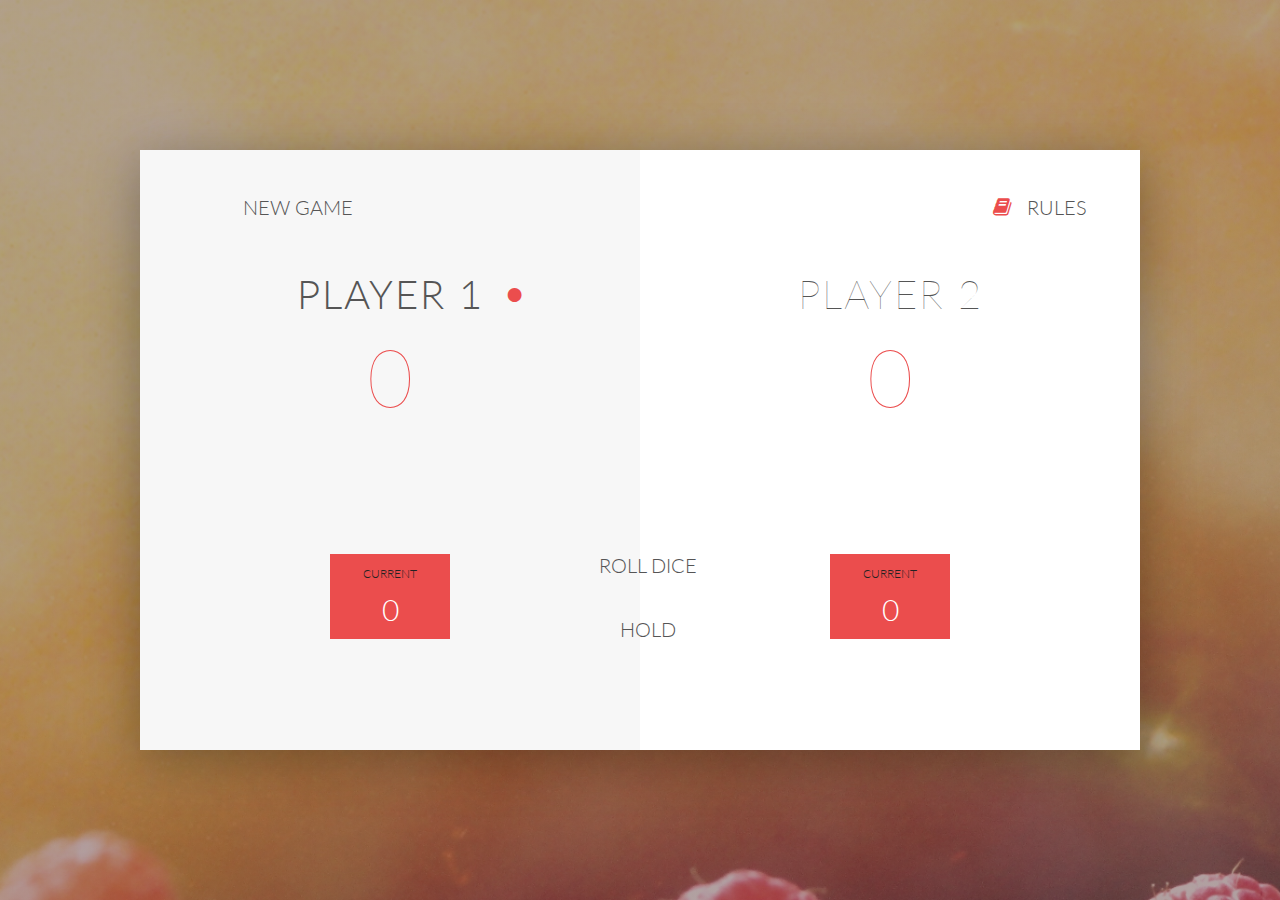
<file: index.html>
<!DOCTYPE html>
<html lang="en">
    <head>
        <meta charset="UTF-8">
        <link rel="stylesheet" href="https://maxcdn.bootstrapcdn.com/font-awesome/4.5.0/css/font-awesome.min.css">
        <link href="https://fonts.googleapis.com/css?family=Lato:100,300,600" rel="stylesheet" type="text/css">
        <link href="http://code.ionicframework.com/ionicons/2.0.1/css/ionicons.min.css" rel="stylesheet" type="text/css">
        <link type="text/css" rel="stylesheet" href="style.css">
        <script src="https://ajax.googleapis.com/ajax/libs/jquery/3.2.0/jquery.min.js"></script>
        <title>Dice Game</title>
    </head>

    <body>
        <div class="wrapper clearfix">
            <div class="player-0-panel active">
                <div class="player-name" id="name-0">Player 1</div>
                <div class="player-score" id="score-0">43</div>
                <div class="player-current-box">
                    <div class="player-current-label">Current</div>
                    <div class="player-current-score" id="current-0">11</div>
                </div>
            </div>

            <div class="player-1-panel">
                <div class="player-name" id="name-1">Player 2</div>
                <div class="player-score" id="score-1">72</div>
                <div class="player-current-box">
                    <div class="player-current-label">Current</div>
                    <div class="player-current-score" id="current-1">0</div>
                </div>
            </div>

            <button class="btn-rules" id="rules"><i class="fa fa-book" aria-hidden="true"></i>RULES</button>
            <button class="btn-new"><i class="ion-ios-plus-outline"></i>New game</button>
            <button class="btn-roll"><i class="ion-ios-loop"></i>Roll dice</button>
            <button class="btn-hold"><i class="ion-ios-download-outline"></i>Hold</button>

            <img src="dice-5.png" alt="Dice" class="dice">
        </div>
        <div class="overlay" id="overlay">
          <i class="fa fa-times" aria-hidden="true" id="close-rules"></i>

          <h2>Game Rules</h2>
          <p>The game has 2 players, playing in rounds.</p>
          <p>In each turn, a player rolls a dice as many times as he wishes. Each result get added to his ROUND score.</p>
          <p>BUT, if the player rolls a 1, all his ROUND score gets lost. After that, it's the next player's turn.</p>
          <p>The player can choose to 'Hold', which means that his ROUND score gets added to his GLOBAL score. After that, it's the next player's turn.</p>
          <p>The first player to reach 50 points on their GLOBAL score wins the game.</p>
        </div>


        <script src="appCourse.js"></script>
        <script src="overlay.js"></script>
    </body>
</html>
</file>
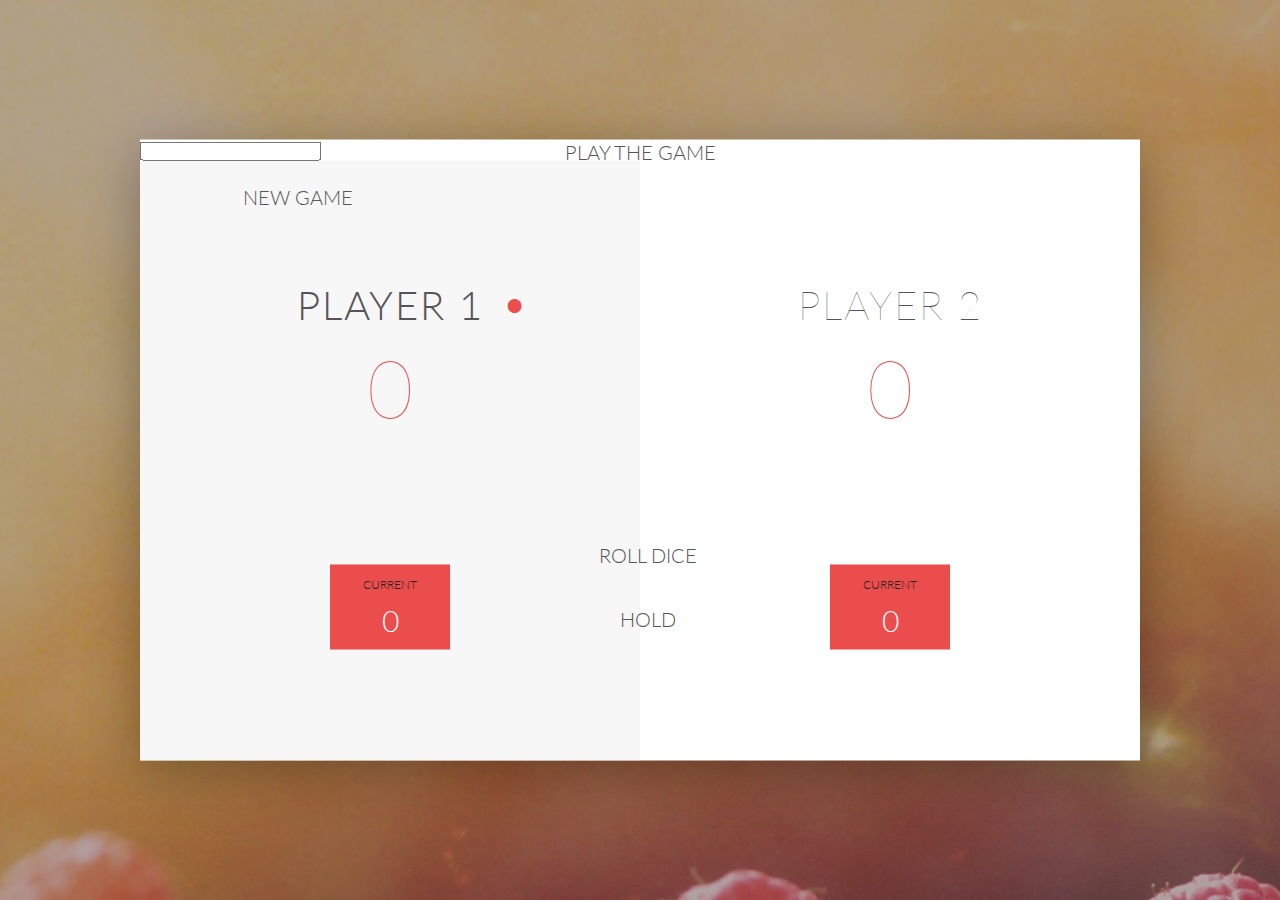
<file: indexCodeChallenge2.html>
<!DOCTYPE html>
<html lang="en">
    <head>
        <meta charset="UTF-8">
        <link href="https://fonts.googleapis.com/css?family=Lato:100,300,600" rel="stylesheet" type="text/css">
        <link href="http://code.ionicframework.com/ionicons/2.0.1/css/ionicons.min.css" rel="stylesheet" type="text/css">
        <link type="text/css" rel="stylesheet" href="style.css">

        <title>Pig Game</title>
    </head>

    <body>
        <div class="wrapper clearfix">
          <div class="">
            <input type="text" name="" value="" id="scoreInput">
            <button type="button" name="button" id="setTopScore">Play the Game</button>
          </div>
            <div class="player-0-panel active">
                <div class="player-name" id="name-0">Player 1</div>
                <div class="player-score" id="score-0">43</div>
                <div class="player-current-box">
                    <div class="player-current-label">Current</div>
                    <div class="player-current-score" id="current-0">11</div>
                </div>
            </div>

            <div class="player-1-panel">
                <div class="player-name" id="name-1">Player 2</div>
                <div class="player-score" id="score-1">72</div>
                <div class="player-current-box">
                    <div class="player-current-label">Current</div>
                    <div class="player-current-score" id="current-1">0</div>
                </div>
            </div>

            <button class="btn-new"><i class="ion-ios-plus-outline"></i>New game</button>
            <button class="btn-roll"><i class="ion-ios-loop"></i>Roll dice</button>
            <button class="btn-hold"><i class="ion-ios-download-outline"></i>Hold</button>

            <img src="dice-5.png" alt="Dice" class="dice">
        </div>

        <script src="appCodeChallenge2.js"></script>
    </body>
</html>
</file>
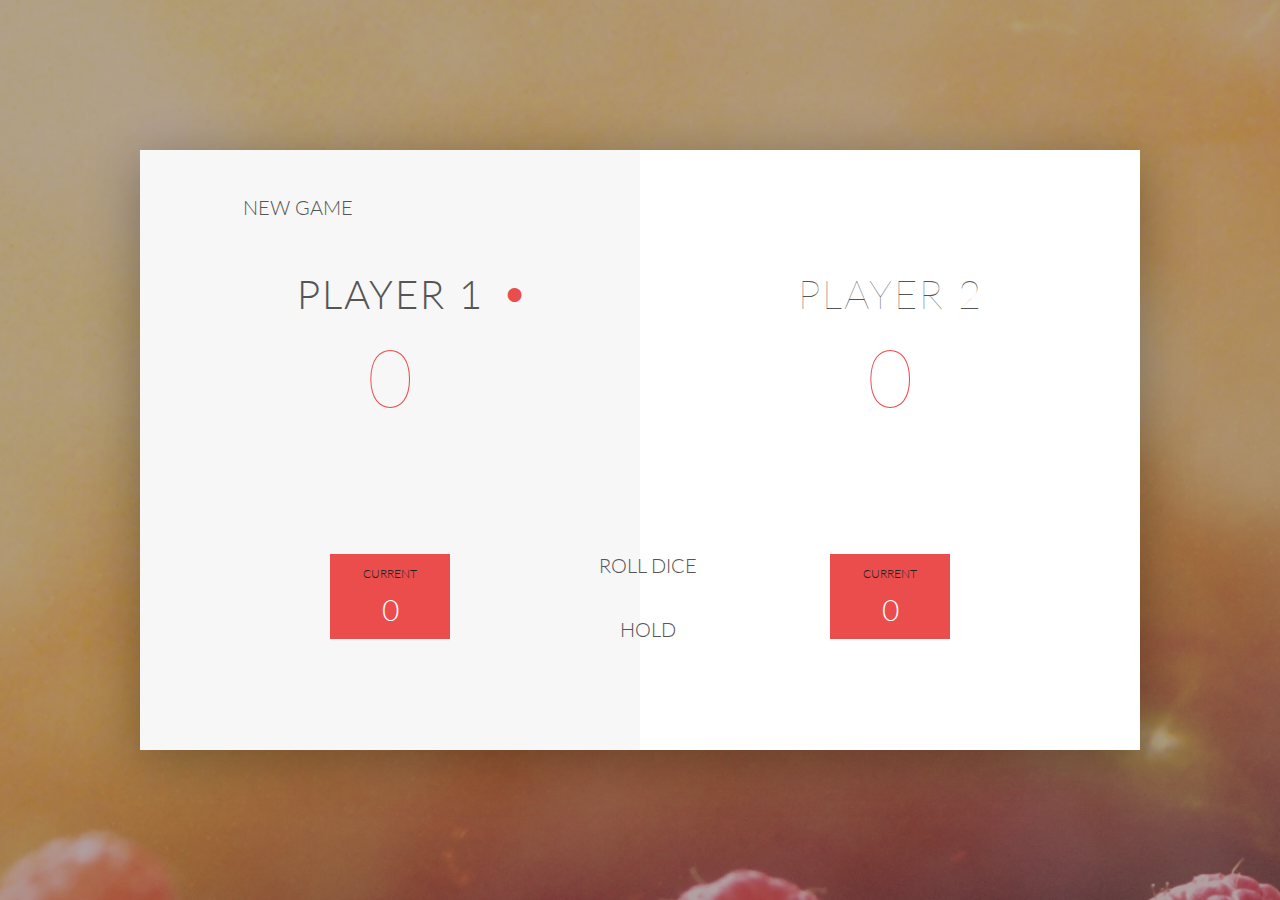
<file: indexCodeChallenge3.html>
<!DOCTYPE html>
<html lang="en">
    <head>
        <meta charset="UTF-8">
        <link href="https://fonts.googleapis.com/css?family=Lato:100,300,600" rel="stylesheet" type="text/css">
        <link href="http://code.ionicframework.com/ionicons/2.0.1/css/ionicons.min.css" rel="stylesheet" type="text/css">
        <link type="text/css" rel="stylesheet" href="style.css">

        <title>Pig Game</title>
    </head>

    <body>
        <div class="wrapper clearfix">
            <div class="player-0-panel active">
                <div class="player-name" id="name-0">Player 1</div>
                <div class="player-score" id="score-0">43</div>
                <div class="player-current-box">
                    <div class="player-current-label">Current</div>
                    <div class="player-current-score" id="current-0">11</div>
                </div>
            </div>

            <div class="player-1-panel">
                <div class="player-name" id="name-1">Player 2</div>
                <div class="player-score" id="score-1">72</div>
                <div class="player-current-box">
                    <div class="player-current-label">Current</div>
                    <div class="player-current-score" id="current-1">0</div>
                </div>
            </div>

            <button class="btn-new"><i class="ion-ios-plus-outline"></i>New game</button>
            <button class="btn-roll"><i class="ion-ios-loop"></i>Roll dice</button>
            <button class="btn-hold"><i class="ion-ios-download-outline"></i>Hold</button>

            <img src="dice-5.png" alt="Dice" class="dice">
            <img src="dice-6.png" alt="Dice" class="dice2">
        </div>

        <script src="appCodeChallenge3.js"></script>
    </body>
</html>
</file>
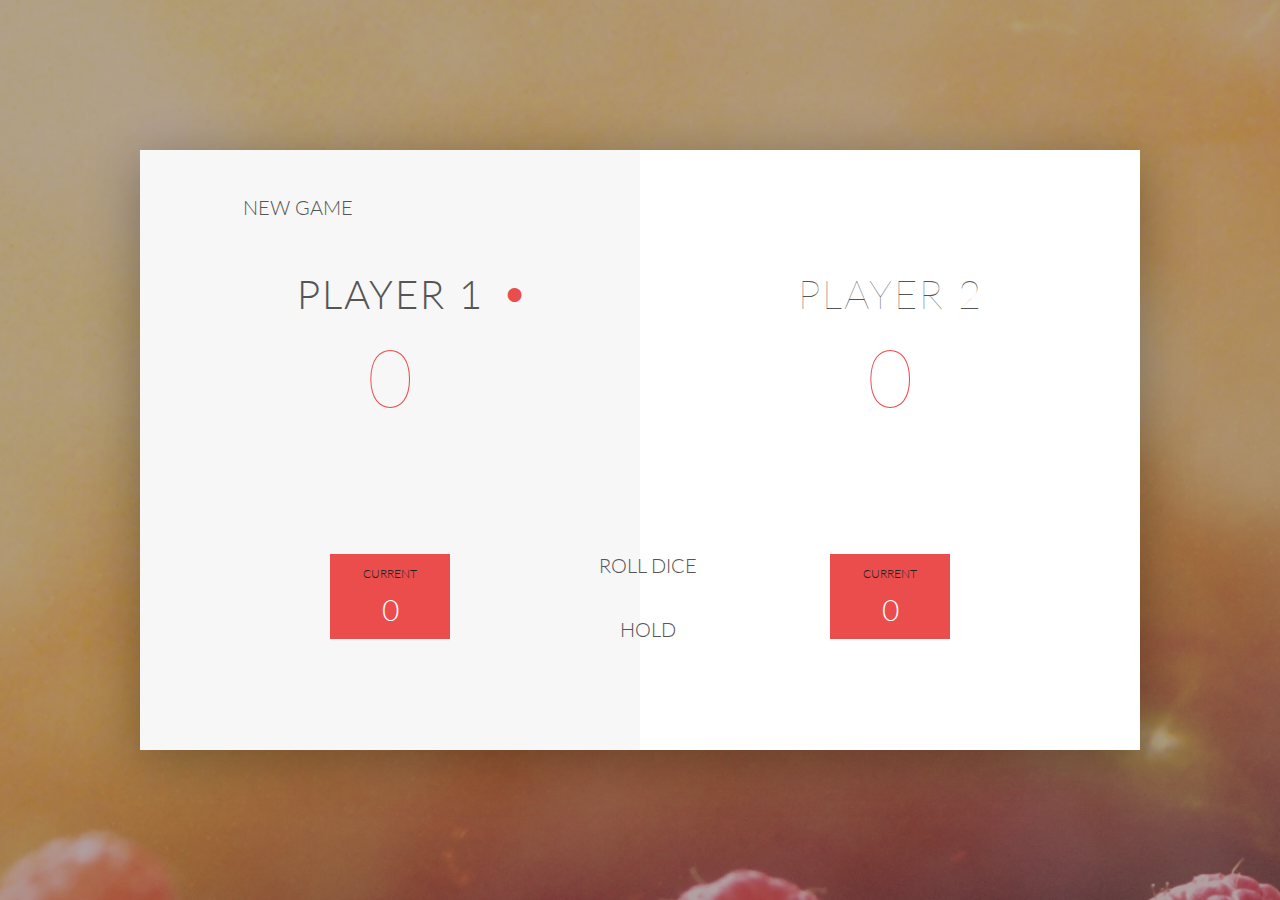
<file: indexCourse.html>
<!DOCTYPE html>
<html lang="en">
    <head>
        <meta charset="UTF-8">
        <link href="https://fonts.googleapis.com/css?family=Lato:100,300,600" rel="stylesheet" type="text/css">
        <link href="http://code.ionicframework.com/ionicons/2.0.1/css/ionicons.min.css" rel="stylesheet" type="text/css">
        <link type="text/css" rel="stylesheet" href="style.css">

        <title>Pig Game</title>
    </head>

    <body>
        <div class="wrapper clearfix">
            <div class="player-0-panel active">
                <div class="player-name" id="name-0">Player 1</div>
                <div class="player-score" id="score-0">43</div>
                <div class="player-current-box">
                    <div class="player-current-label">Current</div>
                    <div class="player-current-score" id="current-0">11</div>
                </div>
            </div>

            <div class="player-1-panel">
                <div class="player-name" id="name-1">Player 2</div>
                <div class="player-score" id="score-1">72</div>
                <div class="player-current-box">
                    <div class="player-current-label">Current</div>
                    <div class="player-current-score" id="current-1">0</div>
                </div>
            </div>

            <button class="btn-new"><i class="ion-ios-plus-outline"></i>New game</button>
            <button class="btn-roll"><i class="ion-ios-loop"></i>Roll dice</button>
            <button class="btn-hold"><i class="ion-ios-download-outline"></i>Hold</button>

            <img src="dice-5.png" alt="Dice" class="dice">
        </div>

        <script src="appCourse.js"></script>
    </body>
</html>
</file>
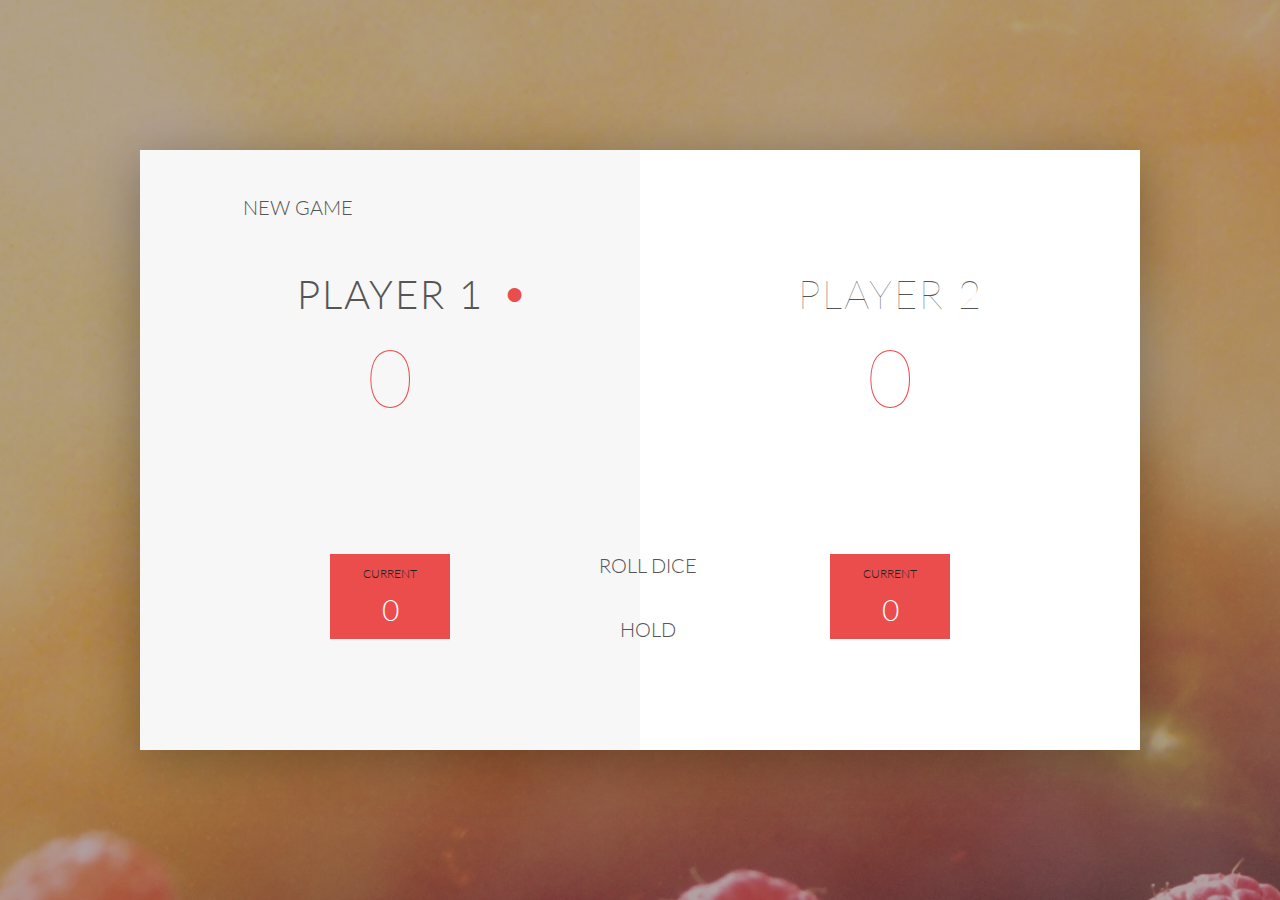
<file: indexCourseChallenge1.html>
<!DOCTYPE html>
<html lang="en">
    <head>
        <meta charset="UTF-8">
        <link href="https://fonts.googleapis.com/css?family=Lato:100,300,600" rel="stylesheet" type="text/css">
        <link href="http://code.ionicframework.com/ionicons/2.0.1/css/ionicons.min.css" rel="stylesheet" type="text/css">
        <link type="text/css" rel="stylesheet" href="style.css">

        <title>Pig Game</title>
    </head>

    <body>
        <div class="wrapper clearfix">
            <div class="player-0-panel active">
                <div class="player-name" id="name-0">Player 1</div>
                <div class="player-score" id="score-0">43</div>
                <div class="player-current-box">
                    <div class="player-current-label">Current</div>
                    <div class="player-current-score" id="current-0">11</div>
                </div>
            </div>

            <div class="player-1-panel">
                <div class="player-name" id="name-1">Player 2</div>
                <div class="player-score" id="score-1">72</div>
                <div class="player-current-box">
                    <div class="player-current-label">Current</div>
                    <div class="player-current-score" id="current-1">0</div>
                </div>
            </div>

            <button class="btn-new"><i class="ion-ios-plus-outline"></i>New game</button>
            <button class="btn-roll"><i class="ion-ios-loop"></i>Roll dice</button>
            <button class="btn-hold"><i class="ion-ios-download-outline"></i>Hold</button>

            <img src="dice-5.png" alt="Dice" class="dice">
        </div>

        <script src="appCourseChallenge1.js"></script>
    </body>
</html>
</file>
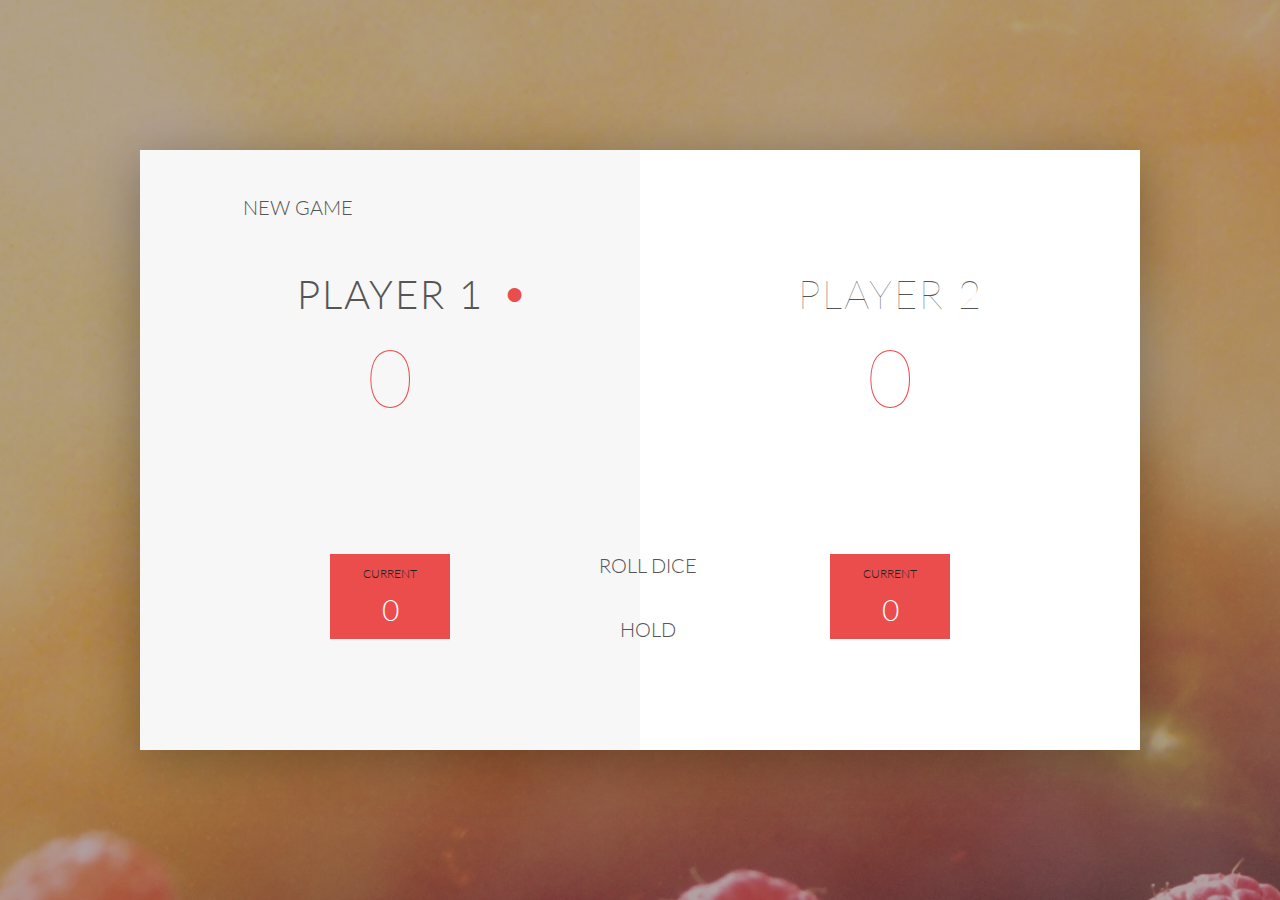
<file: indexpractice.html>
<!DOCTYPE html>
<html lang="en">
    <head>
        <meta charset="UTF-8">
        <link href="https://fonts.googleapis.com/css?family=Lato:100,300,600" rel="stylesheet" type="text/css">
        <link href="http://code.ionicframework.com/ionicons/2.0.1/css/ionicons.min.css" rel="stylesheet" type="text/css">
        <link type="text/css" rel="stylesheet" href="style.css">

        <title>Pig Game</title>
    </head>

    <body>
        <div class="wrapper clearfix">
            <div class="player-0-panel active">
                <div class="player-name" id="name-0">Player 1</div>
                <div class="player-score" id="score-0">43</div>
                <div class="player-current-box">
                    <div class="player-current-label">Current</div>
                    <div class="player-current-score" id="current-0">11</div>
                </div>
            </div>

            <div class="player-1-panel">
                <div class="player-name" id="name-1">Player 2</div>
                <div class="player-score" id="score-1">72</div>
                <div class="player-current-box">
                    <div class="player-current-label">Current</div>
                    <div class="player-current-score" id="current-1">0</div>
                </div>
            </div>

            <button class="btn-new"><i class="ion-ios-plus-outline"></i>New game</button>
            <button class="btn-roll"><i class="ion-ios-loop"></i>Roll dice</button>
            <button class="btn-hold"><i class="ion-ios-download-outline"></i>Hold</button>

            <img src="dice-5.png" alt="Dice" class="dice">
        </div>

        <script src="practice.js"></script>
    </body>
</html>
</file>
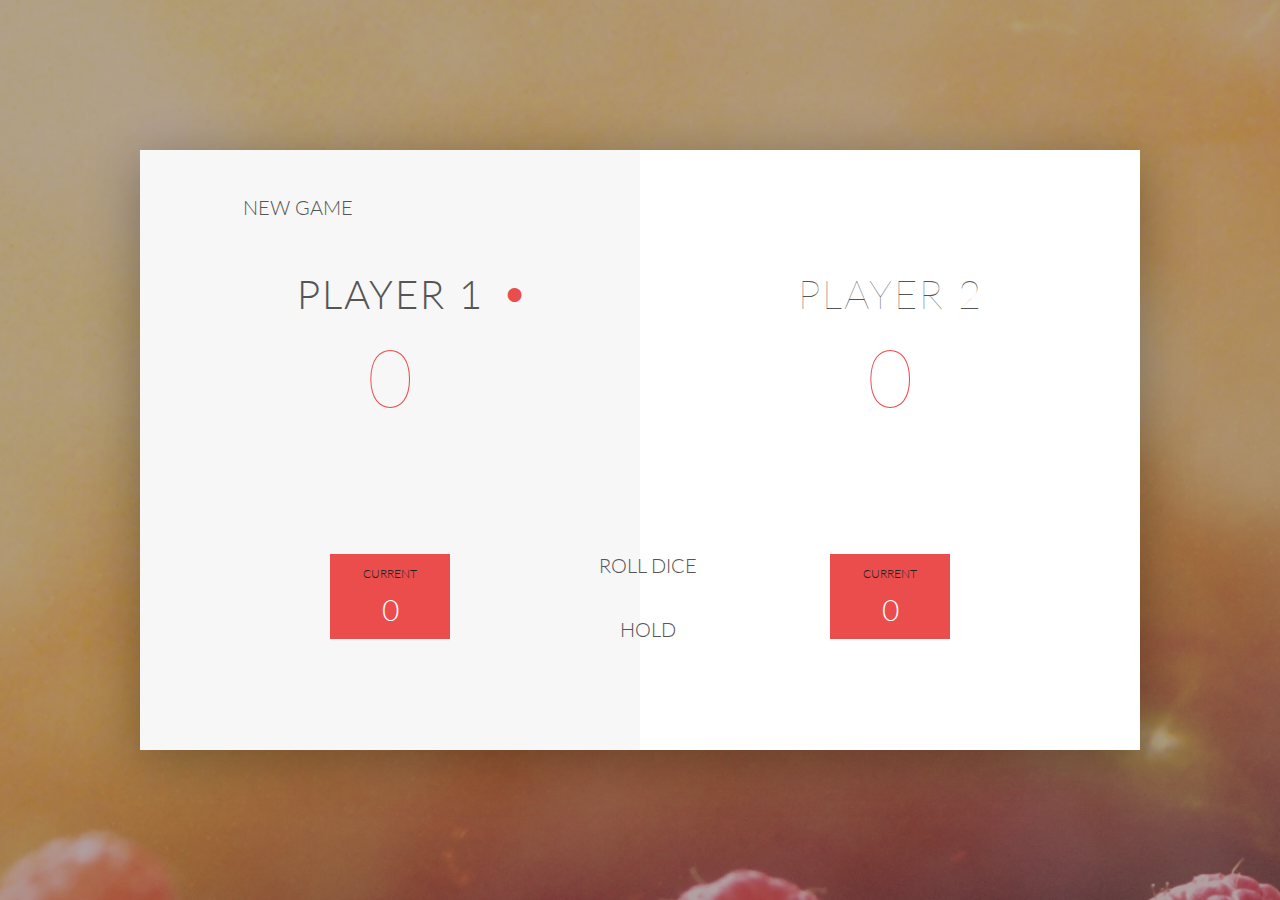
<file: indexSAFE.html>
<!DOCTYPE html>
<html lang="en">
    <head>
        <meta charset="UTF-8">
        <link href="https://fonts.googleapis.com/css?family=Lato:100,300,600" rel="stylesheet" type="text/css">
        <link href="http://code.ionicframework.com/ionicons/2.0.1/css/ionicons.min.css" rel="stylesheet" type="text/css">
        <link type="text/css" rel="stylesheet" href="style.css">

        <title>Dice Game</title>
    </head>

    <body>
        <div class="wrapper clearfix">
            <div class="player-0-panel active">
                <div class="player-name" id="name-0">Player 1</div>
                <div class="player-score" id="score-0">43</div>
                <div class="player-current-box">
                    <div class="player-current-label">Current</div>
                    <div class="player-current-score" id="current-0">11</div>
                </div>
            </div>

            <div class="player-1-panel">
                <div class="player-name" id="name-1">Player 2</div>
                <div class="player-score" id="score-1">72</div>
                <div class="player-current-box">
                    <div class="player-current-label">Current</div>
                    <div class="player-current-score" id="current-1">0</div>
                </div>
            </div>

            <button class="btn-new"><i class="ion-ios-plus-outline"></i>New game</button>
            <button class="btn-roll"><i class="ion-ios-loop"></i>Roll dice</button>
            <button class="btn-hold"><i class="ion-ios-download-outline"></i>Hold</button>

            <img src="dice-5.png" alt="Dice" class="dice">
        </div>
        

        <script src="appCourse.js"></script>
    </body>
</html>
</file>
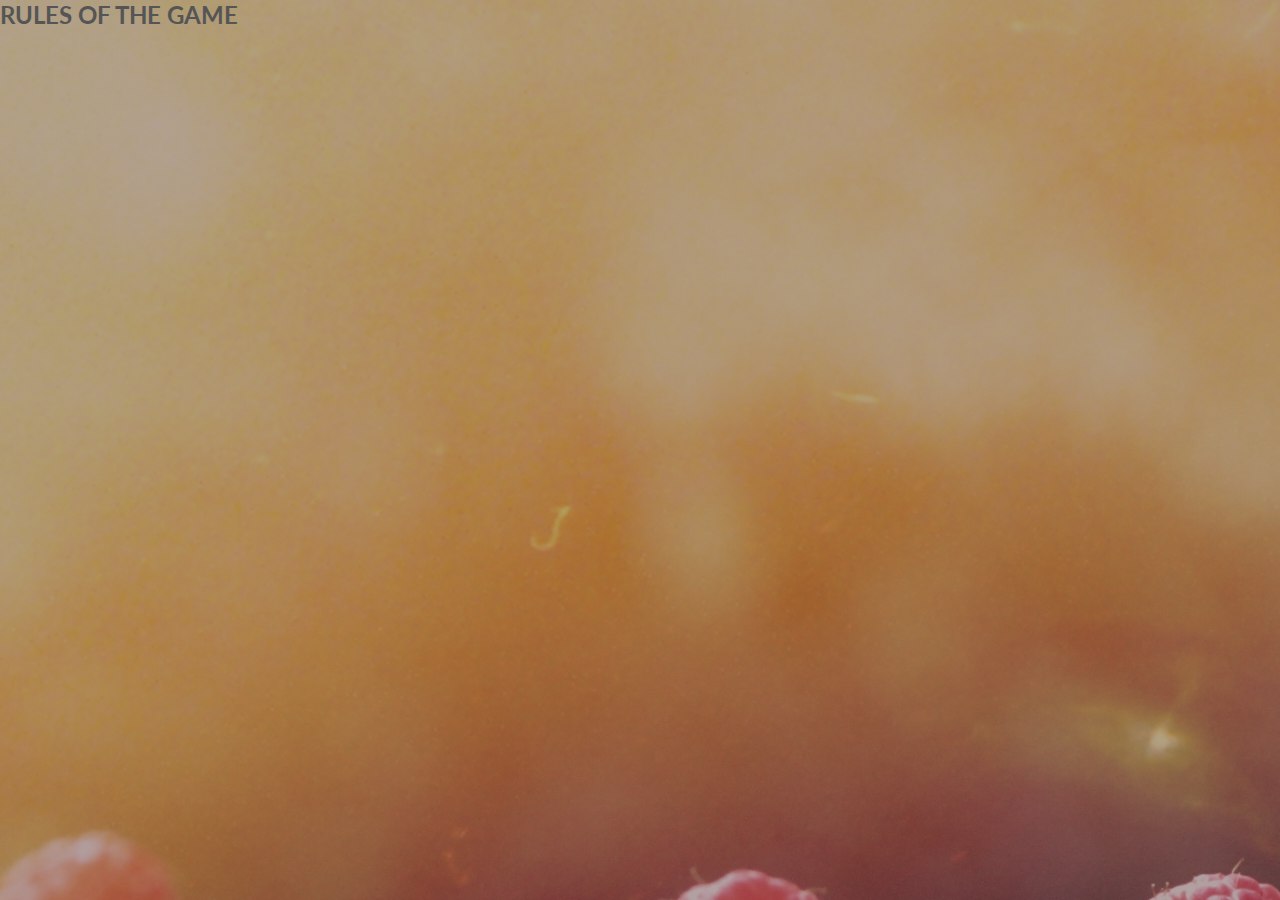
<file: rules.html>
<!DOCTYPE html>
<html lang="en">
    <head>
        <meta charset="UTF-8">
        <link rel="stylesheet" href="https://maxcdn.bootstrapcdn.com/font-awesome/4.5.0/css/font-awesome.min.css">
        <link href="https://fonts.googleapis.com/css?family=Lato:100,300,600" rel="stylesheet" type="text/css">
        <link href="http://code.ionicframework.com/ionicons/2.0.1/css/ionicons.min.css" rel="stylesheet" type="text/css">
        <link type="text/css" rel="stylesheet" href="style.css">

        <title>Dice Game</title>
    </head>

    <body>
        <div class="rules-wrapper clearfix">
          <h2>RULES OF THE GAME</h2>
        </div>




        <script src="appCourse.js"></script>
    </body>
</html>
</file>
<file: style.css>
/**********************************************
*** GENERAL
**********************************************/

* {
    margin: 0;
    padding: 0;
    box-sizing: border-box;

}

.clearfix::after {
    content: "";
    display: table;
    clear: both;
}

body {
    background-image: linear-gradient(rgba(62, 20, 20, 0.4), rgba(62, 20, 20, 0.4)), url(back.jpg);
    background-size: cover;
    background-position: center;
    font-family: Lato;
    font-weight: 300;
    position: relative;
    height: 100vh;
    color: #555;
}

.wrapper {
    width: 1000px;
    position: absolute;
    top: 50%;
    left: 50%;
    transform: translate(-50%, -50%);
    background-color: #fff;
    box-shadow: 0px 10px 50px rgba(0, 0, 0, 0.3);
    overflow: hidden;
}

.player-0-panel,
.player-1-panel {
    width: 50%;
    float: left;
    height: 600px;
    padding: 100px;
}



/**********************************************
*** PLAYERS
**********************************************/

.player-name {
    font-size: 40px;
    text-align: center;
    text-transform: uppercase;
    letter-spacing: 2px;
    font-weight: 100;
    margin-top: 20px;
    margin-bottom: 10px;
    position: relative;
}

.player-score {
    text-align: center;
    font-size: 80px;
    font-weight: 100;
    color: #EB4D4D;
    margin-bottom: 130px;
}

.active { background-color: #f7f7f7; }
.active .player-name { font-weight: 300; }

.active .player-name::after {
    content: "\2022";
    font-size: 47px;
    position: absolute;
    color: #EB4D4D;
    top: -7px;
    right: 10px;

}

.player-current-box {
    background-color: #EB4D4D;
    color: #fff;
    width: 40%;
    margin: 0 auto;
    padding: 12px;
    text-align: center;
}

.player-current-label {
    text-transform: uppercase;
    margin-bottom: 10px;
    font-size: 12px;
    color: #222;
}

.player-current-score {
    font-size: 30px;
}

button {
    position: absolute;
    width: 200px;
    left: 50%;
    transform: translateX(-50%);
    color: #555;
    background: none;
    border: none;
    font-family: Lato;
    font-size: 20px;
    text-transform: uppercase;
    cursor: pointer;
    font-weight: 300;
    transition: background-color 0.3s, color 0.3s;
}

button:hover { font-weight: 600; }
button:hover i { margin-right: 20px; }

button:focus {
    outline: none;
}

i {
    color: #EB4D4D;
    display: inline-block;
    margin-right: 15px;
    font-size: 32px;
    line-height: 1;
    vertical-align: text-top;
    margin-top: -4px;
    transition: margin 0.3s;
}

#rules {
  top: 45px;
  left: 900px;
}
#rules a {
  text-decoration: none;
  color: #666;
}
#rules a:hover {
  font-weight: 600;
}
#rules i {
  margin-top: 2px;
}
.btn-new { top: 45px; left: 150px;}
.btn-rules { top: 45px; left: 150px;}
.btn-roll { top: 403px;}
.btn-hold { top: 467px;}

.dice {
    position: absolute;
    left: 50%;
    top: 200px;
    transform: translateX(-50%);
    height: 100px;
    box-shadow: 0px 10px 60px rgba(0, 0, 0, 0.10);
}

.dice2 {
    position: absolute;
    left: 60%;
    top: 200px;
    transform: translateX(-50%);
    height: 100px;
    box-shadow: 0px 10px 60px rgba(0, 0, 0, 0.10);
}



.winner { background-color: #f7f7f7; }
.winner .player-name { font-weight: 300; color: #EB4D4D; }

/*================================================================================*/
/*OVERLAY*/
/*================================================================================*/



.overlay {
  display: none;
  position: fixed;
  z-index: 1000;
  background-color: rgba(255,255,255, .94);
  top: 100px;
  bottom: 100px;
  left: 280px;
  right: 280px;
  color: #333;
  text-align: center;
}

.overlay i {
  position: absolute;
  top: 10px;
  right: 15px;
  font-size: 2.5rem;
  color: #000;
}

.overlay h2 {
  margin: 3em 0;
}

.overlay p {
  margin-bottom: 1em;
}
</file>
